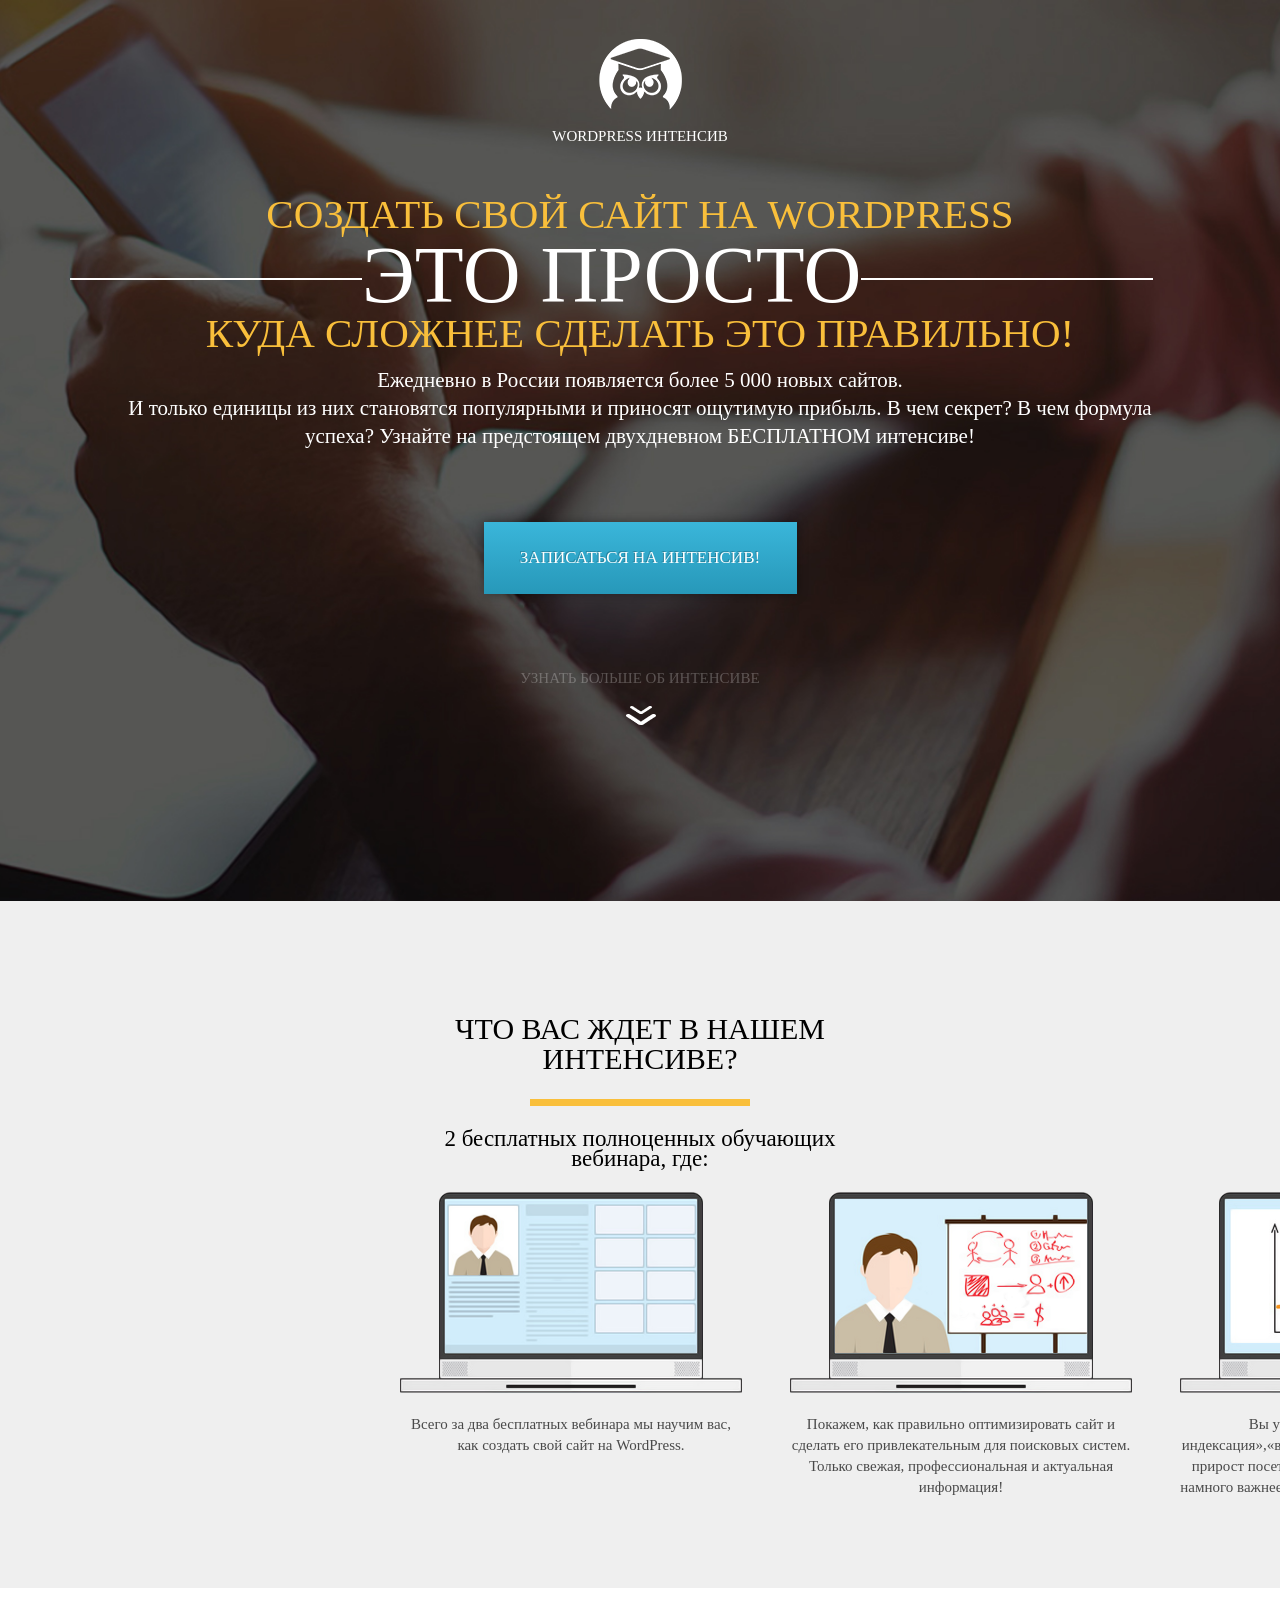
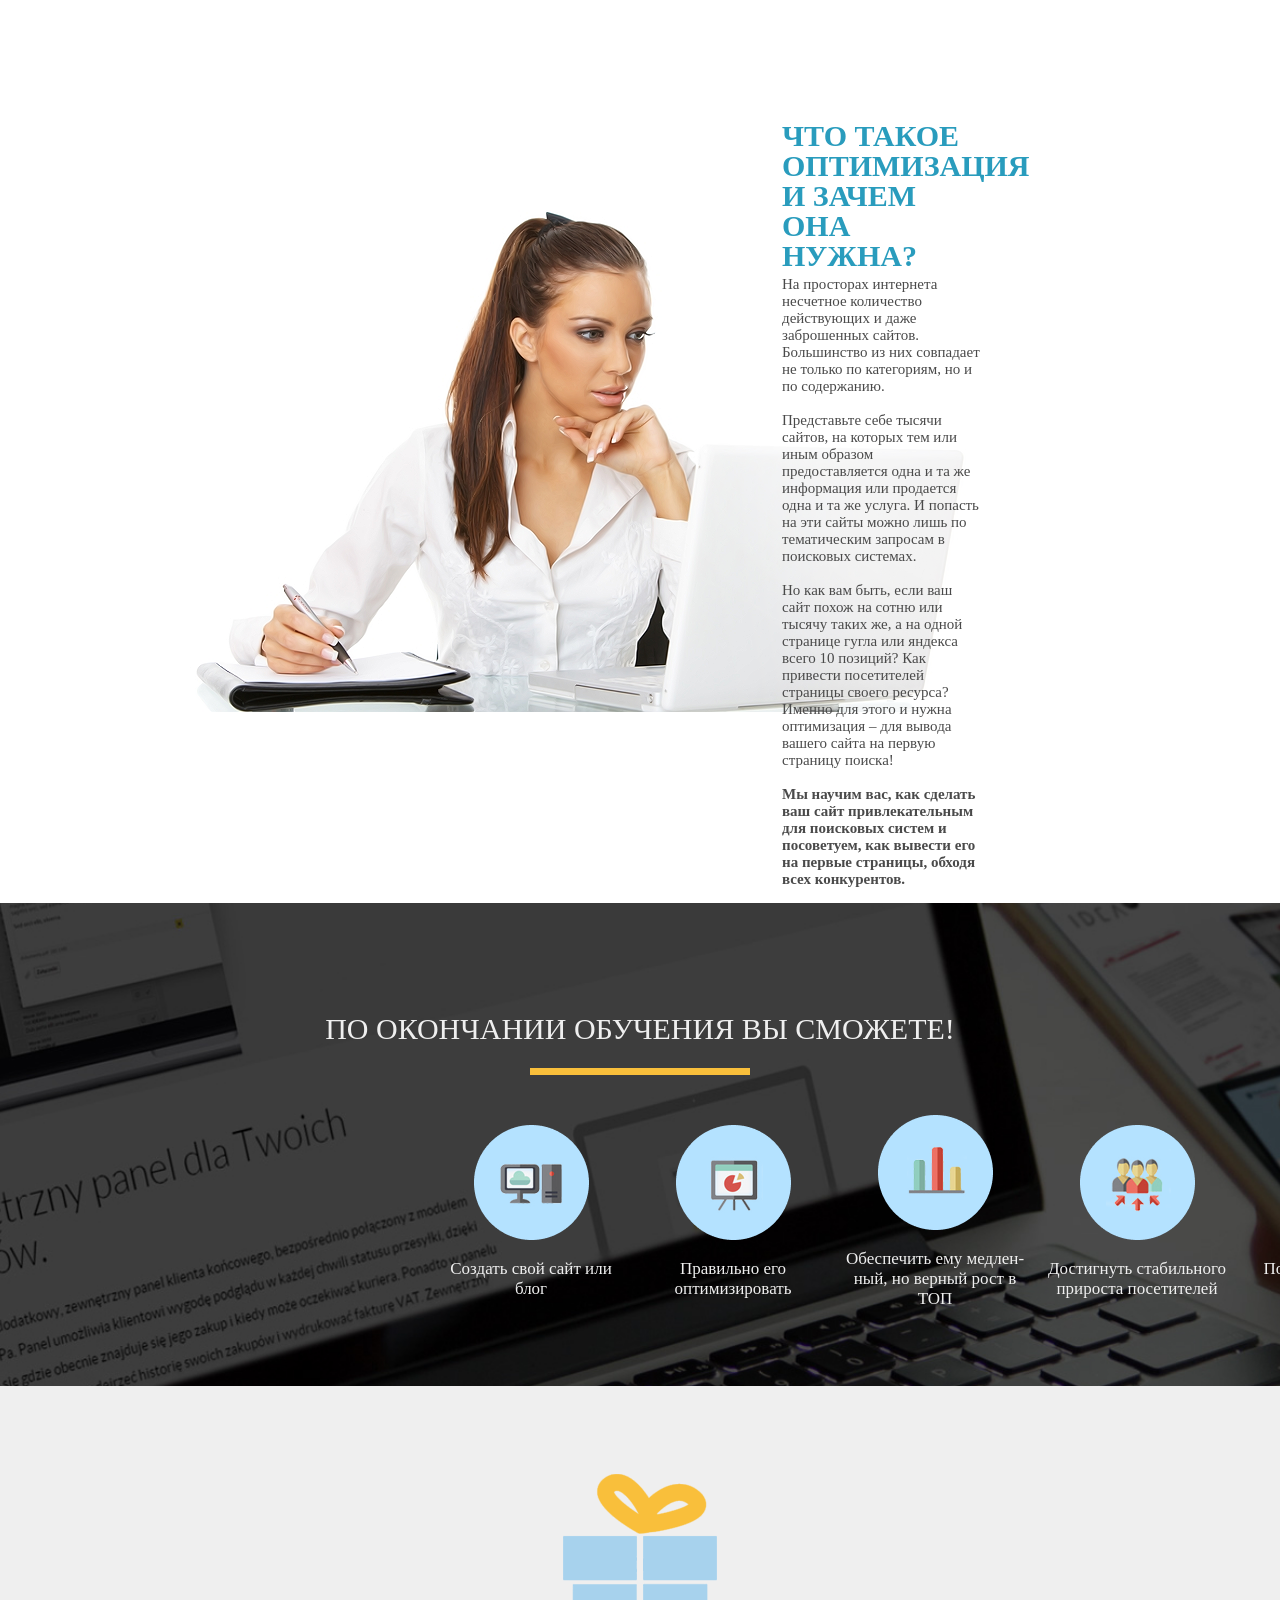
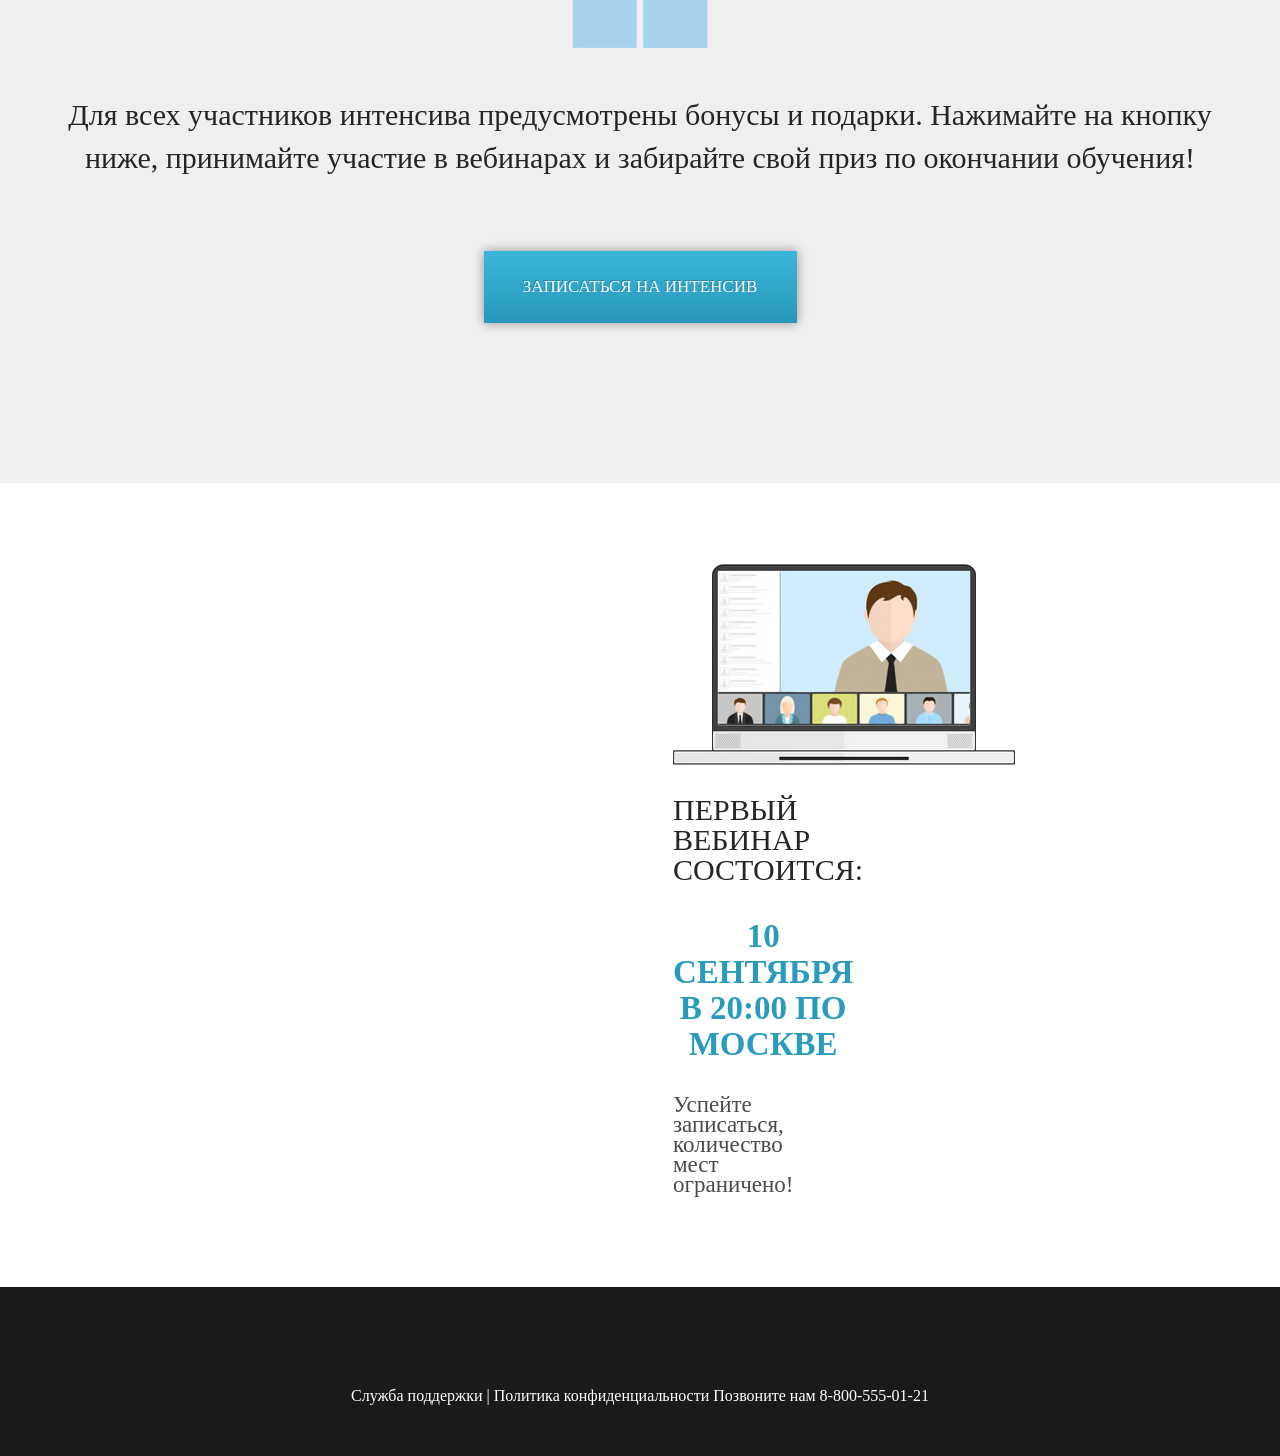
<file: index.html>
<!DOCTYPE html>
<html lang="en">
<head>
    <meta charset="UTF-8">
    <meta http-equiv="X-UA-Compatible" content="IE=edge">
    <meta name="viewport" content="width=device-width, initial-scale=1.0">
    <title>WordlPress</title>
    <link rel="stylesheet" href="css/style.css">
    <link href="https://fonts.googleapis.com/css?family=Roboto:100,100italic,300,300italic,regular,italic,500,500italic,700,700italic,900,900italic" rel="stylesheet" />
</head>
<body>
    <header>
        <div class="container">
        <div class="logo">
            <img src='../SiteWorldPress/logo/logo.png' alt="logo" class="logo__img">
            <div class="logo__text">WordPress интенсив</div>
        </div>
        <div class="header-info">
            <h1 class="header-info__title">Создать свой сайт на WordPress </h1>
            <div class="header-info__big-block">
            <div class="line"></div>
            <h2 class="header-info__big-title">Это просто</h2>
            <div class="line"></div>
        </div>
            <h2 class="header-info__title">Куда сложнее сделать это правильно!</h2>
        </div>
        <div class="promo-text">
            <p>Ежедневно в России появляется более 5 000 новых сайтов.<br>И только единицы из них становятся популярными и приносят ощутимую прибыль. В чем секрет? В чем формула <br> успеха? Узнайте на предстоящем двухдневном <span>БЕСПЛАТНОМ</span> интенсиве!</p>
        </div>
        <div class="button">
        <button>Записаться на интенсив!</button>
    </div>
        <div class="more">
            <p>узнать больше об интенсиве</p>
            <img src="icons/down.png" alt="arrow down">
        </div>
    </div>
    </header>
    <section class="waiting">
        <h2 class="waiting-header">Что вас ждет в нашем интенсиве?</h2>
        <div class="waiting__line__yellow"></div>
        <div class="waiting__content">
            <p>2 бесплатных полноценных обучающих вебинара, где:</p>
        </div>
        <div class="wrapper">
            <div class="wrapper__item">
                <img src="../SiteWorldPress/icons/waiting_1.png" alt="">
                <p>Всего за два бесплатных вебинара мы научим вас,
                    как создать свой сайт на WordPress. </p>
            </div>
            <div class="wrapper__item">
                <img src="../SiteWorldPress/icons/waiting_2.png" alt="">
                <p>Покажем, как правильно оптимизировать сайт и сделать его привлекательным для поисковых систем. Только свежая, профессиональная и актуальная информация!</p>
            </div>
            <div class="wrapper__item">
                <img src="../SiteWorldPress/icons/waiting_3.png" alt="">
                <p>Вы узнаете, что такое «хорошая индексация»,«высокая посещаемость», «стабильный прирост посетителей», «ТОП по запросам» и, что намного важнее, как добиться всех этих показателей!</p>
            </div>
        </div>
    </section>
    <section class="optimization">
        <div class="optimization__text">
            <h2 class="optimization__text__header">Что такое оптимизация и зачем она нужна?</h2>
            <p>На просторах интернета несчетное количество действующих и даже заброшенных сайтов. Большинство из них совпадает не только по категориям, но и по содержанию.<br><br>
                Представьте себе тысячи сайтов, на которых тем или иным образом предоставляется одна и та же информация или продается одна и та же услуга. И попасть на эти сайты можно лишь по тематическим запросам в поисковых системах.<br><br>
                Но как вам быть, если ваш сайт похож на сотню или тысячу таких же, а на одной странице гугла или яндекса всего 10 позиций? Как привести посетителей страницы своего ресурса? Именно для этого и нужна оптимизация – для вывода вашего сайта на первую страницу поиска!<br><br> 
                <b>Мы научим вас, как сделать ваш сайт привлекательным для поисковых систем и посоветуем, как вывести его на первые страницы, обходя всех конкурентов.</b></p>
        </div>
    </section>
    <section class="achievments-after-education">
        <h2>По окончании обучения Вы сможете!</h2>
        <div class="waiting__line__yellow"></div>
        <div class="achievements-after-education__list">
            <div class="achievements-after-education__list__item">
                <img src="../SiteWorldPress/icons/Circle1.png" alt="">
                <p>Создать свой сайт или блог</p>
            </div>
            <div class="achievements-after-education__list__item">
                <img src="../SiteWorldPress/icons/Circle2.png" alt="">
                <p>Правильно его оптимизировать</p>
            </div>
            <div class="achievements-after-education__list__item">
                <img src="../SiteWorldPress/icons/Circle3.png" alt="">
                <p>Обеспечить ему медлен-
                    ный, но верный рост в 
                    ТОП</p>
            </div>
            <div class="achievements-after-education__list__item">
                <img src="../SiteWorldPress/icons/Circle4.png" alt="">
                <p>Достигнуть стабильного прироста посетителей</p>
            </div>
            <div class="achievements-after-education__list__item">
                <img src="../SiteWorldPress/icons/Circle5.png" alt="">
                <p>Получать ощутимую прибыль</p>
            </div>
        </div>
        </section>
        <section class="bonus">
            <img src="../SiteWorldPress/img/gift.png">
            <p>Для всех участников интенсива предусмотрены бонусы и подарки. Нажимайте на кнопку ниже, принимайте участие в вебинарах и забирайте свой приз по окончании обучения!</p>
            <div class="button">
            <button>ЗАПИСАТЬСЯ НА ИНТЕНСИВ</button>
        </div>
        </section>
        <section class="date">
            <img src="../SiteWorldPress/img/first.png" alt="" class="laptop">
            <p class="heading">Первый вебинар состоится:</p>
            <p class="blue">10 сентября в 20:00 по Москве</p>
            <p class="places">Успейте записаться, количество мест ограничено!</p>
        </section>
        <footer>
            <div class="futher-info">
                <p>Служба поддержки  |  Политика конфиденциальности Позвоните нам 8-800-555-01-21</p>
            </div>
        </footer>
</body>
</html>
</file>
<file: css/style.css>
body {
    margin: 0px;
    padding: 0px;
    font-family: "Roboto - Black";
    box-sizing: border-box;
}

.container {
    width: 1140px;
    margin: 0 auto;
}
header {
    height: 800px;
    background: url('../img/headerImage.jpg') center center/cover no-repeat;
    padding: 39px 0px 62px 0px;
}

.logo .logo__img, .logo .logo__text{
    display: block;
    margin: 0 auto;
}

.logo .logo__text {
    margin-top: 14px;
}


.logo__text {
    margin-top: 0px;
    margin-bottom: 0px;
    color: white;
    font-weight: 500;
    font-size: 15px;
    line-height: 24px;
    text-align: center;
    text-transform: uppercase;
}

.header-info__title {
    color: #f9bf3b;
    font-size: 41px;
    font-weight: 400;
    line-height: 24px;
    text-transform: uppercase;
    text-align: center;
}

.header-info h1:first-child {
    margin-top: 54px;
}

.header-info h2:last-child {
    margin-bottom: 0px;
}

.header-info .header-info__big-title {
    color: #ffffff;
    font-size: 80px;
    font-weight: 400;
    line-height: 24px;
    text-transform: uppercase;
    margin-top: 0px;
    margin-bottom: 0px;
}

.header-info__big-block {
    display: flex;
    align-items: center;
    padding-top: 10px;
}
.header-info__big-block .line {
    width: 292px;
    height: 2px;
    background-color: white;
    margin-top: 7px;
}

.promo-text {
    display: block;
    margin: 0 auto;
    color: #ffffff;
    font-style: normal;
    font-weight: 100;
    font-size: 21px;
    line-height: 28px;
    text-align: center;
}
.button {
    display: block;
    margin: 0 auto;
    width: 313px;
    height: 72px;
    margin-top: 72px;
    margin-bottom: 72px;
}

button {
    border-style: none;
    min-width: 313px;
    min-height: 72px;
    background: linear-gradient(0deg, #2798B9 0%, #3AB6DA 100%);
    box-shadow: 0px 0px 10px rgba(0, 0, 0, 0.4);
    font-family: Roboto Condensed;
    font-style: normal;
    font-weight:100;
    font-size: 17px;
    line-height: 24px;
    text-align: center;
    text-transform: uppercase;
    padding: 10px 7px;
    color: #FFFFFF;
    
    text-shadow: -1px -1px 0px rgba(0, 0, 0, 0.22);
}

.more p {
    text-align: center;
    font-style: normal;
    font-weight: 100;
    font-size: 15px;
    line-height: 24px;
    /* identical to box height, or 160% */
    align-items: center;
    text-align: center;
    text-transform: uppercase;
    color: white;
    opacity: 0.25;
}

.more img {
   display: block;
   margin: 0 auto;
}



/* Основной блок */

.waiting {
    padding-top: 88px;
    background: #EFEFEF;
    padding-left: 400px;
    padding-right: 400px;
    padding-bottom: 75px;
}
.waiting-header {
    font-weight: normal;
    font-size: 30px;
    line-height: 30px;
    align-items: center;
    text-align: center;
    text-transform: uppercase;
}

.waiting__line__yellow {
    display: block;
    margin: 0 auto;
    height: 7px;
    width: 220px;
    border: none;
    background: #F9BF3B;
}

.waiting__content {
    text-align: center;
    font-style: normal;
    font-weight: normal;
    font-size: 23px;
    line-height: 20px;
}

.wrapper {
    display: flex;
    justify-content: space-between;
}

.wrapper__item {
    width: 370px;
    min-height: 85px;
    margin-right: 48px;
    text-align: center;
    font-weight: 300;
    font-size: 15px;
    line-height: 21px;
    align-items: center;
    text-align: center;

    color: #4A4A4A;
}


/* More information */
.optimization {
    min-height: 503px;
    margin-top: 47px;
    margin-left: 150px;
    padding-right: 300px;
    background: url('../img/Layer_7.jpg') left no-repeat;
}
.optimization__text {
    margin-left: 632px;
    padding-top: 61px;
}
.optimization__text__header {
    font-weight: 900;
    font-size: 30px;
    line-height: 30px;
    text-transform: uppercase;
    color: #299CBD;
    margin-bottom: 5px;
}

.optimization__text p {
    padding-top: 0px;
    margin-top: 0px;
    font-style: normal;
    font-weight: 300;
    font-size: 15px;
    color: #4A4A4A;
}

/*At the end of education*/
.achievments-after-education {
    background: url('../img/second_bg.png') center center/cover no-repeat;
    padding-top: 86px;
}

.achievments-after-education h2 {
    font-weight: normal;
    font-size: 30px;
    line-height: 30px;
    text-align: center;
    text-transform: uppercase;
    color: #EFEFEF;
}

.achievements-after-education__list {
    display: flex;
    justify-content: space-between;
    margin-left: 436px;
    margin-right: 433px;
    margin-top: 39px;
    padding-bottom: 60px;
}

.achievements-after-education__list__item {
    margin-right: 12px;
    align-self: center;
}

.achievments-after-education img  {
    display: block;
    margin: 0 auto;
}

.achievements-after-education__list p {
    width: 190px;
    font-weight: 300;
    font-size: 17px;
    line-height: 20px;
    text-align: center;
    color: #EFEFEF;
}

.bonus {
    background-color:#EFEFEF;
    padding-bottom: 88px;
}

.bonus img {
    display: block;
    margin:0 auto;
    padding-top: 88px;
}

.bonus p {
    font-weight: normal;
    font-size: 30px;
    line-height: 43px;
    align-items: center;
    text-align: center;
    width: 1161px;
    color: #252525;
    margin: 0 auto;
    padding-top: 45px;
}
.date {
    margin-left: 673px;
    margin-right: 670px;
    padding-bottom: 53px;
}
.date img {
    display: block;
    margin: 0 auto;
    padding-top: 81px;
}

.date .heading {
    font-weight: normal;
    font-size: 30px;
    line-height: 30px;
    text-align: center;
    text-transform: uppercase;
    color: #252525;
}

.date .blue {
    font-weight: 900;
    font-size: 33px;
    line-height: 36px;
    /* or 100% */

    display: flex;
    align-items: center;
    text-align: center;
    text-transform: uppercase;

    color: #299CBD;
}

.date .places {
    font-weight: normal;
    font-size: 23px;
    line-height: 20px;
    align-items: center;
    text-align: center;
    color: #4A4A4A;
}

footer {
    height: 169px;
    background-color: #1A1A1A;
}

footer p {
    color: white;
    text-align: center;
    padding-top: 100px;
}
</file>
